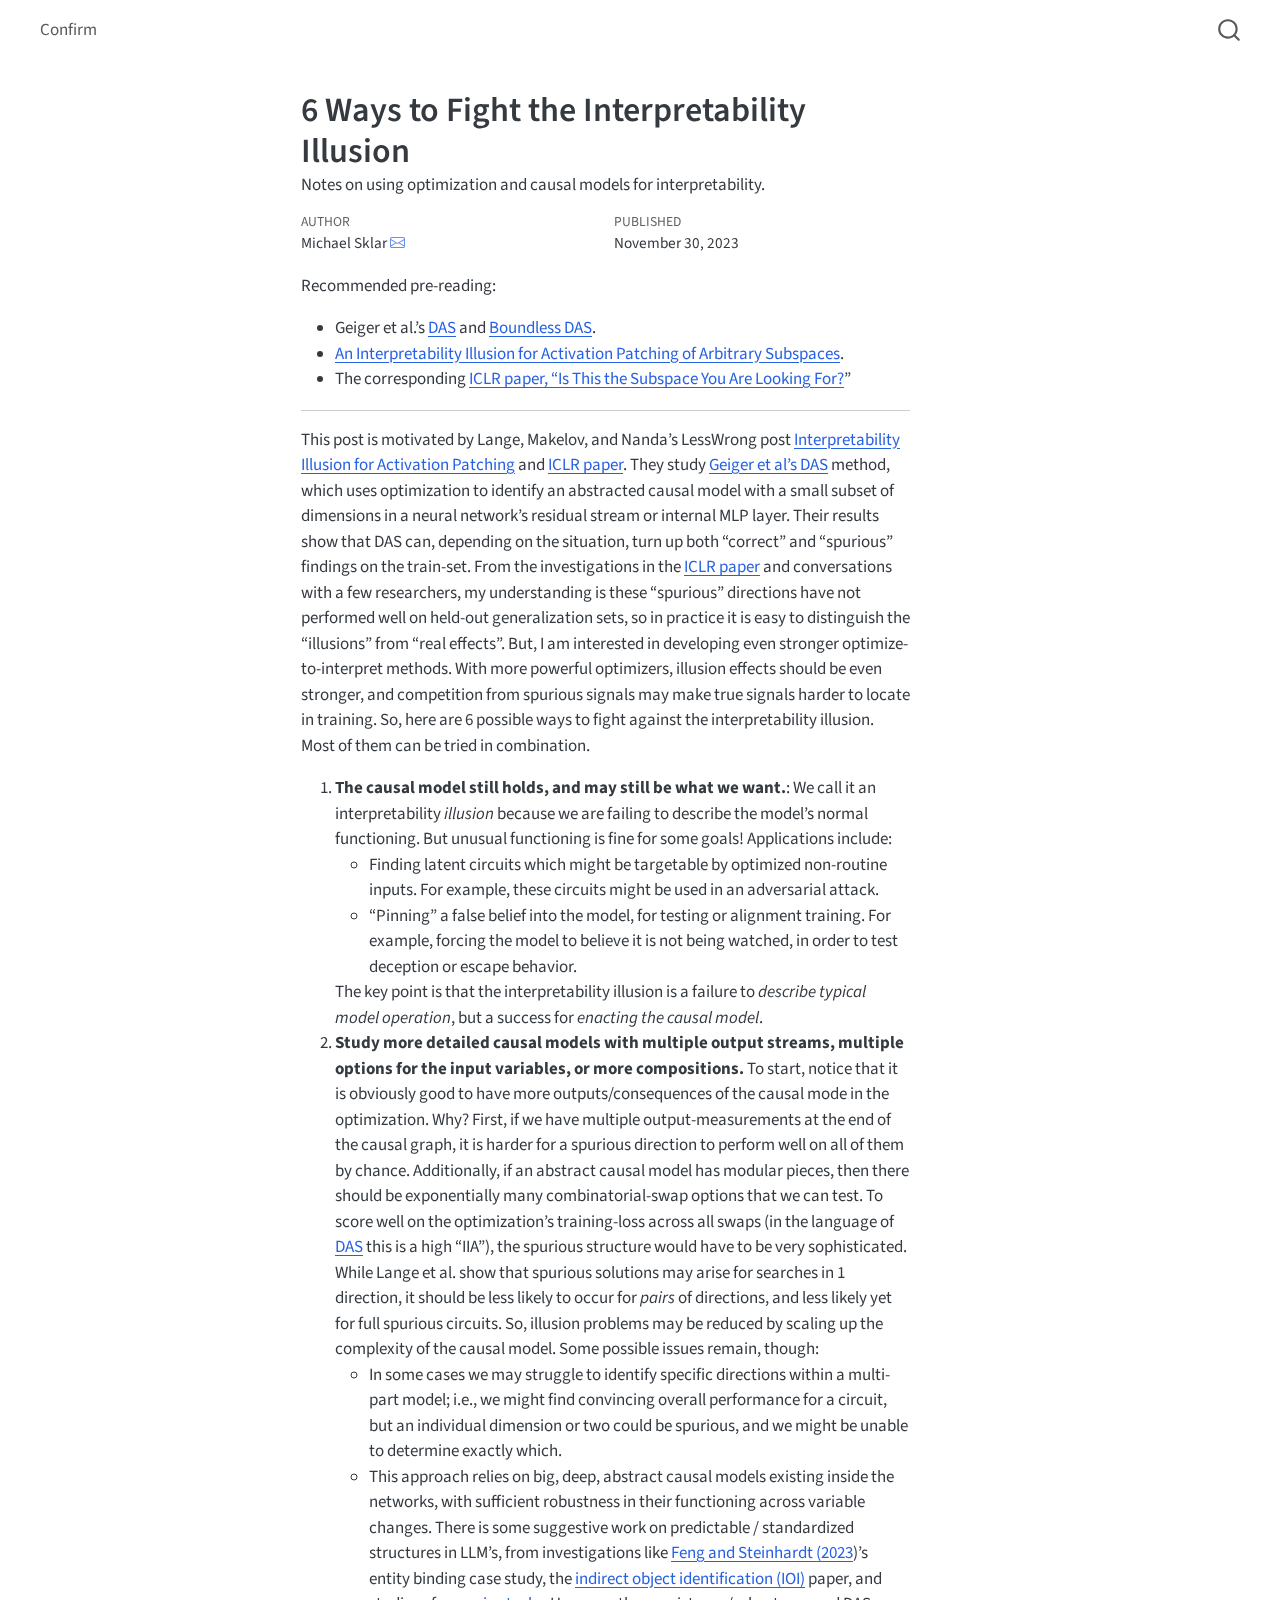
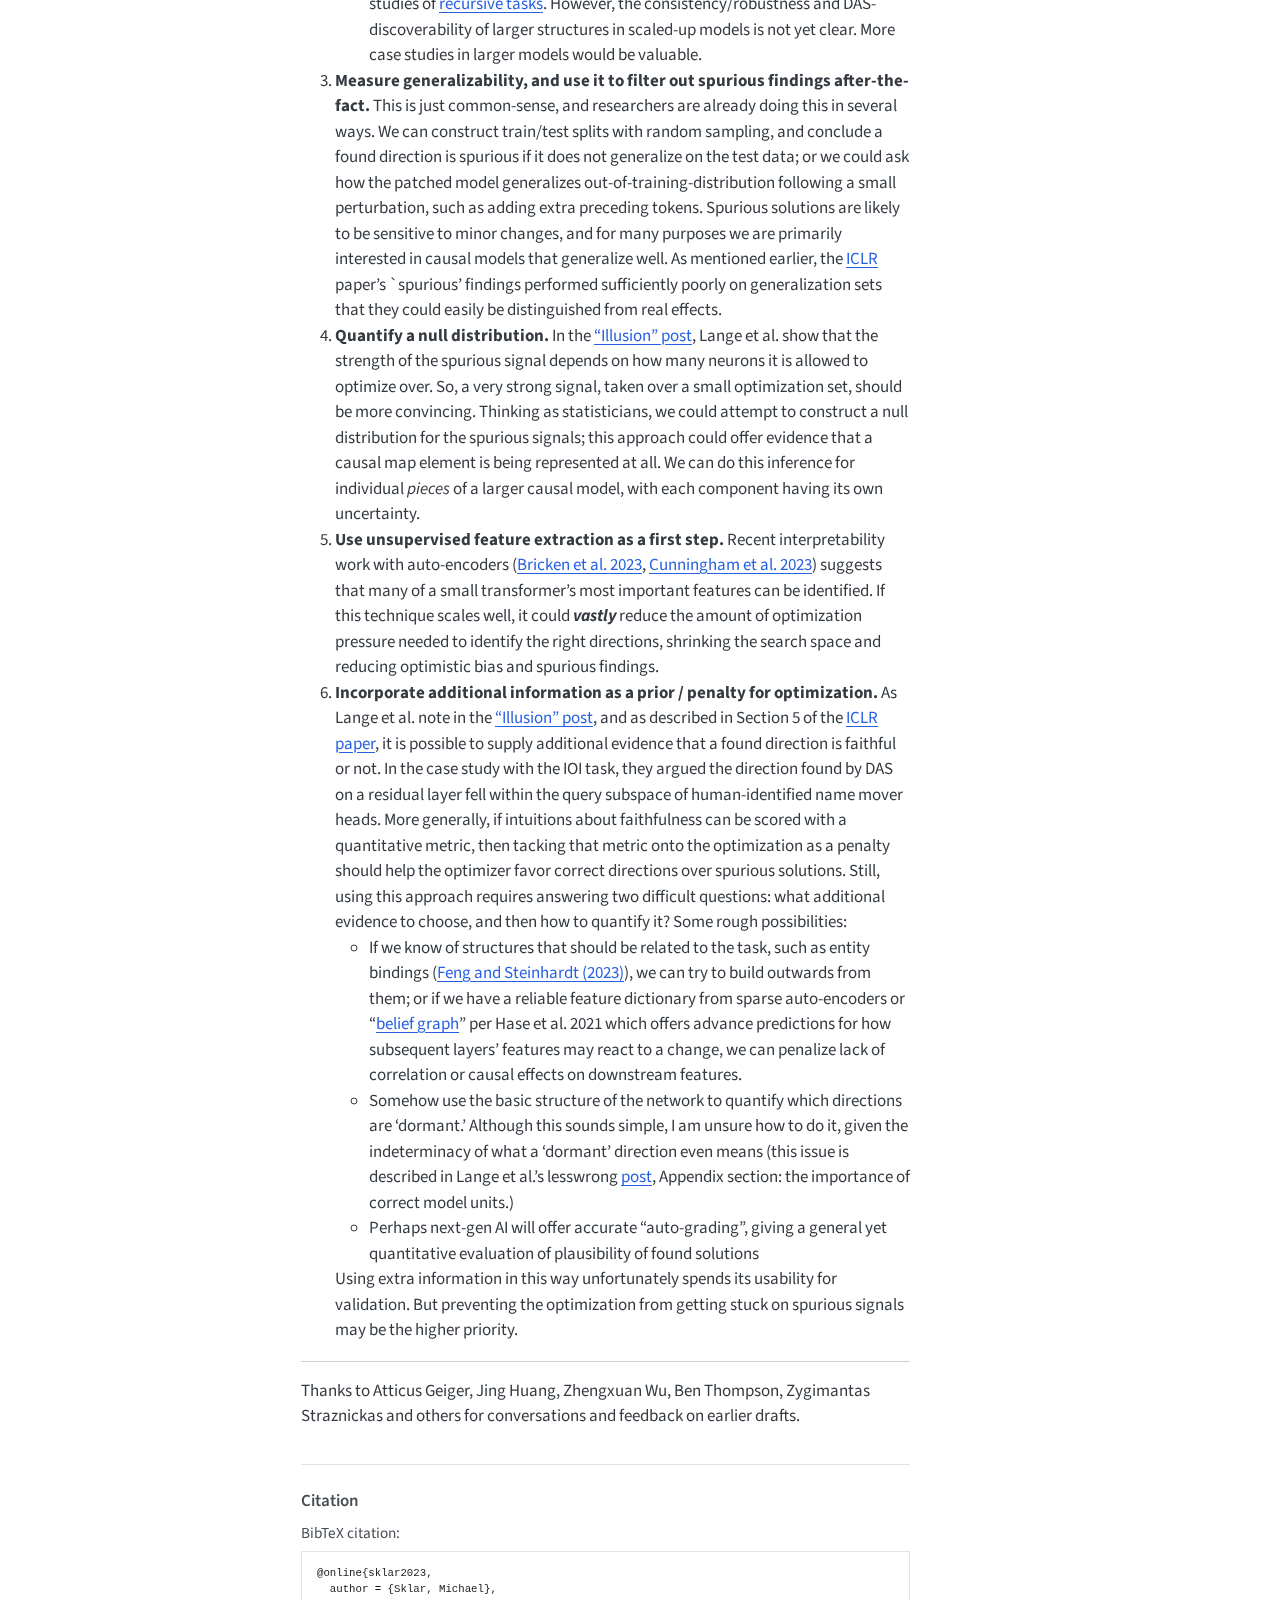
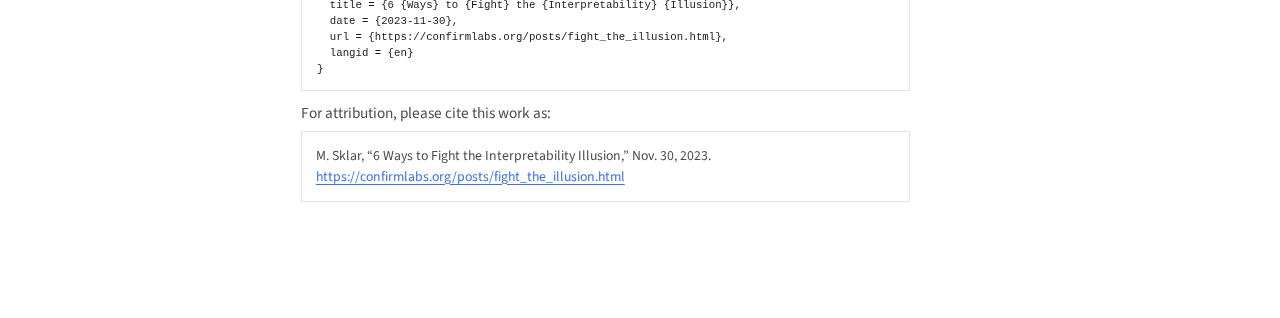
<file: posts/fight_the_illusion.html>
<!DOCTYPE html>
<html xmlns="http://www.w3.org/1999/xhtml" lang="en" xml:lang="en"><head>

<meta charset="utf-8">
<meta name="generator" content="quarto-1.5.57">

<meta name="viewport" content="width=device-width, initial-scale=1.0, user-scalable=yes">

<meta name="author" content="Michael Sklar">
<meta name="dcterms.date" content="2023-11-30">
<meta name="description" content="Notes on using optimization and causal models for interpretability.">

<title>6 Ways to Fight the Interpretability Illusion – Confirm</title>
<style>
code{white-space: pre-wrap;}
span.smallcaps{font-variant: small-caps;}
div.columns{display: flex; gap: min(4vw, 1.5em);}
div.column{flex: auto; overflow-x: auto;}
div.hanging-indent{margin-left: 1.5em; text-indent: -1.5em;}
ul.task-list{list-style: none;}
ul.task-list li input[type="checkbox"] {
  width: 0.8em;
  margin: 0 0.8em 0.2em -1em; /* quarto-specific, see https://github.com/quarto-dev/quarto-cli/issues/4556 */ 
  vertical-align: middle;
}
</style>


<script src="../site_libs/quarto-nav/quarto-nav.js"></script>
<script src="../site_libs/quarto-nav/headroom.min.js"></script>
<script src="../site_libs/clipboard/clipboard.min.js"></script>
<script src="../site_libs/quarto-search/autocomplete.umd.js"></script>
<script src="../site_libs/quarto-search/fuse.min.js"></script>
<script src="../site_libs/quarto-search/quarto-search.js"></script>
<meta name="quarto:offset" content="../">
<script src="../site_libs/quarto-html/quarto.js"></script>
<script src="../site_libs/quarto-html/popper.min.js"></script>
<script src="../site_libs/quarto-html/tippy.umd.min.js"></script>
<script src="../site_libs/quarto-html/anchor.min.js"></script>
<link href="../site_libs/quarto-html/tippy.css" rel="stylesheet">
<link href="../site_libs/quarto-html/quarto-syntax-highlighting.css" rel="stylesheet" id="quarto-text-highlighting-styles">
<script src="../site_libs/bootstrap/bootstrap.min.js"></script>
<link href="../site_libs/bootstrap/bootstrap-icons.css" rel="stylesheet">
<link href="../site_libs/bootstrap/bootstrap.min.css" rel="stylesheet" id="quarto-bootstrap" data-mode="light">
<script id="quarto-search-options" type="application/json">{
  "location": "navbar",
  "copy-button": false,
  "collapse-after": 3,
  "panel-placement": "end",
  "type": "overlay",
  "limit": 50,
  "keyboard-shortcut": [
    "f",
    "/",
    "s"
  ],
  "show-item-context": false,
  "language": {
    "search-no-results-text": "No results",
    "search-matching-documents-text": "matching documents",
    "search-copy-link-title": "Copy link to search",
    "search-hide-matches-text": "Hide additional matches",
    "search-more-match-text": "more match in this document",
    "search-more-matches-text": "more matches in this document",
    "search-clear-button-title": "Clear",
    "search-text-placeholder": "",
    "search-detached-cancel-button-title": "Cancel",
    "search-submit-button-title": "Submit",
    "search-label": "Search"
  }
}</script>
<script async="" src="https://www.googletagmanager.com/gtag/js?id=G-MNDDCB3H9S"></script>

<script type="text/javascript">

window.dataLayer = window.dataLayer || [];
function gtag(){dataLayer.push(arguments);}
gtag('js', new Date());
gtag('config', 'G-MNDDCB3H9S', { 'anonymize_ip': true});
</script>


<link rel="stylesheet" href="../styles.css">
<meta name="citation_title" content="6 Ways to Fight the Interpretability Illusion">
<meta name="citation_author" content="Michael Sklar">
<meta name="citation_publication_date" content="2023-11-30">
<meta name="citation_cover_date" content="2023-11-30">
<meta name="citation_year" content="2023">
<meta name="citation_online_date" content="2023-11-30">
<meta name="citation_fulltext_html_url" content="https://confirmlabs.org/posts/fight_the_illusion.html">
<meta name="citation_language" content="en">
<meta name="citation_reference" content="citation_title=GPT-NeoX-20B: An open-source autoregressive language model;,citation_abstract=We introduce GPT-NeoX-20B, a 20 billion parameter autoregressive language model trained on the Pile, whose weights will be made freely and openly available to the public through a permissive license. It is, to the best of our knowledge, the largest dense autoregressive model that has publicly available weights at the time of submission. In this work, we describe GPT-NeoX-20B’s architecture and training, and evaluate its performance. We open-source the training and evaluation code, as well as the model weights, at https://github.com/EleutherAI/gpt-neox.;,citation_author=Sidney Black;,citation_author=Stella Biderman;,citation_author=Eric Hallahan;,citation_author=Quentin Anthony;,citation_author=Leo Gao;,citation_author=Laurence Golding;,citation_author=Horace He;,citation_author=Connor Leahy;,citation_author=Kyle McDonell;,citation_author=Jason Phang;,citation_author=Michael Pieler;,citation_author=Usvsn Sai Prashanth;,citation_author=Shivanshu Purohit;,citation_author=Laria Reynolds;,citation_author=Jonathan Tow;,citation_author=Ben Wang;,citation_author=Samuel Weinbach;,citation_publication_date=2022-05;,citation_cover_date=2022-05;,citation_year=2022;,citation_fulltext_html_url=https://aclanthology.org/2022.bigscience-1.9;,citation_doi=10.18653/v1/2022.bigscience-1.9;,citation_conference_title=Proceedings of BigScience episode #5 – workshop on challenges &amp;amp;amp; perspectives in creating large language models;,citation_conference=Association for Computational Linguistics;">
<meta name="citation_reference" content="citation_title=The Pile: An 800GB dataset of diverse text for language modeling;,citation_author=Leo Gao;,citation_author=Stella Biderman;,citation_author=Sid Black;,citation_author=Laurence Golding;,citation_author=Travis Hoppe;,citation_author=Charles Foster;,citation_author=Jason Phang;,citation_author=Horace He;,citation_author=Anish Thite;,citation_author=Noa Nabeshima;,citation_author=Shawn Presser;,citation_author=Connor Leahy;,citation_publication_date=2020;,citation_cover_date=2020;,citation_year=2020;,citation_journal_title=arXiv preprint arXiv:2101.00027;">
<meta name="citation_reference" content="citation_title=Pythia: A suite for analyzing large language models across training and scaling;,citation_author=Stella Biderman;,citation_author=Hailey Schoelkopf;,citation_author=Quentin Anthony;,citation_author=Herbie Bradley;,citation_author=Kyle O’Brien;,citation_author=Eric Hallahan;,citation_author=Mohammad Aflah Khan;,citation_author=Shivanshu Purohit;,citation_author=USVSN Sai Prashanth;,citation_author=Edward Raff;,citation_author=Aviya Skowron;,citation_author=Lintang Sutawika;,citation_author=Oskar Wal;,citation_publication_date=2023;,citation_cover_date=2023;,citation_year=2023;,citation_fulltext_html_url=https://arxiv.org/abs/2304.01373;">
<meta name="citation_reference" content="citation_title=A mathematical framework for transformer circuits;,citation_author=Nelson Elhage;,citation_author=Neel Nanda;,citation_author=Catherine Olsson;,citation_author=Tom Henighan;,citation_author=Nicholas Joseph;,citation_author=Ben Mann;,citation_author=Amanda Askell;,citation_author=Yuntao Bai;,citation_author=Anna Chen;,citation_author=Tom Conerly;,citation_author=Nova DasSarma;,citation_author=Dawn Drain;,citation_author=Deep Ganguli;,citation_author=Zac Hatfield-Dodds;,citation_author=Danny Hernandez;,citation_author=Andy Jones;,citation_author=Jackson Kernion;,citation_author=Liane Lovitt;,citation_author=Kamal Ndousse;,citation_author=Dario Amodei;,citation_author=Tom Brown;,citation_author=Jack Clark;,citation_author=Jared Kaplan;,citation_author=Sam McCandlish;,citation_author=Chris Olah;,citation_publication_date=2021;,citation_cover_date=2021;,citation_year=2021;,citation_journal_title=Transformer Circuits Thread;">
<meta name="citation_reference" content="citation_title=Feature visualization;,citation_author=Chris Olah;,citation_author=Alexander Mordvintsev;,citation_author=Ludwig Schubert;,citation_publication_date=2017;,citation_cover_date=2017;,citation_year=2017;,citation_doi=10.23915/distill.00007;,citation_journal_title=Distill;">
<meta name="citation_reference" content="citation_title=What does BERT dream of?;,citation_author=Alex Bäuerle;,citation_author=James Wexler;,citation_publication_date=2018;,citation_cover_date=2018;,citation_year=2018;,citation_fulltext_html_url=https://pair-code.github.io/interpretability/text-dream/blogpost/;">
<meta name="citation_reference" content="citation_title=Inceptionism: Going deeper into neural networks;,citation_author=Alexander Mordvintsev;,citation_author=Christopher Olah;,citation_author=Mike Tyka;,citation_publication_date=2015;,citation_cover_date=2015;,citation_year=2015;,citation_fulltext_html_url=https://research.googleblog.com/2015/06/inceptionism-going-deeper-into-neural.html;">
<meta name="citation_reference" content="citation_title=Categorical reparameterization with gumbel-softmax;,citation_author=Eric Jang;,citation_author=Shixiang Gu;,citation_author=Ben Poole;,citation_publication_date=2017;,citation_cover_date=2017;,citation_year=2017;,citation_fulltext_html_url=https://arxiv.org/abs/1611.01144;">
<meta name="citation_reference" content="citation_title=Universal and transferable adversarial attacks on aligned language models;,citation_author=Andy Zou;,citation_author=Zifan Wang;,citation_author=J. Zico Kolter;,citation_author=Matt Fredrikson;,citation_publication_date=2023;,citation_cover_date=2023;,citation_year=2023;,citation_fulltext_html_url=https://arxiv.org/abs/2307.15043;">
<meta name="citation_reference" content="citation_title=Hard prompts made easy: Gradient-based discrete optimization for prompt tuning and discovery;,citation_author=Yuxin Wen;,citation_author=Neel Jain;,citation_author=John Kirchenbauer;,citation_author=Micah Goldblum;,citation_author=Jonas Geiping;,citation_author=Tom Goldstein;,citation_publication_date=2023;,citation_cover_date=2023;,citation_year=2023;,citation_fulltext_html_url=https://arxiv.org/abs/2302.03668;">
<meta name="citation_reference" content="citation_title=Gradient-based adversarial attacks against text transformers;,citation_author=Chuan Guo;,citation_author=Alexandre Sablayrolles;,citation_author=Hervé Jégou;,citation_author=Douwe Kiela;,citation_publication_date=2021;,citation_cover_date=2021;,citation_year=2021;,citation_fulltext_html_url=https://arxiv.org/abs/2104.13733;">
<meta name="citation_reference" content="citation_title=Universal adversarial triggers for attacking and analyzing NLP;,citation_author=Eric Wallace;,citation_author=Shi Feng;,citation_author=Nikhil Kandpal;,citation_author=Matt Gardner;,citation_author=Sameer Singh;,citation_publication_date=2021;,citation_cover_date=2021;,citation_year=2021;,citation_fulltext_html_url=https://arxiv.org/abs/1908.07125;">
<meta name="citation_reference" content="citation_title=Gradient-based constrained sampling from language models;,citation_author=Sachin Kumar;,citation_author=Biswajit Paria;,citation_author=Yulia Tsvetkov;,citation_publication_date=2022;,citation_cover_date=2022;,citation_year=2022;,citation_fulltext_html_url=https://arxiv.org/abs/2205.12558;">
<meta name="citation_reference" content="citation_title=AutoPrompt: Eliciting knowledge from language models with automatically generated prompts;,citation_author=Taylor Shin;,citation_author=Yasaman Razeghi;,citation_author=Robert L. Logan IV au2;,citation_author=Eric Wallace;,citation_author=Sameer Singh;,citation_publication_date=2020;,citation_cover_date=2020;,citation_year=2020;,citation_fulltext_html_url=https://arxiv.org/abs/2010.15980;">
<meta name="citation_reference" content="citation_title=Toward human readable prompt tuning: Kubrick’s the shining is a good movie, and a good prompt too?;,citation_author=Weijia Shi;,citation_author=Xiaochuang Han;,citation_author=Hila Gonen;,citation_author=Ari Holtzman;,citation_author=Yulia Tsvetkov;,citation_author=Luke Zettlemoyer;,citation_publication_date=2022;,citation_cover_date=2022;,citation_year=2022;,citation_fulltext_html_url=https://arxiv.org/abs/2212.10539;">
<meta name="citation_reference" content="citation_title=HotFlip: White-box adversarial examples for text classification;,citation_author=Javid Ebrahimi;,citation_author=Anyi Rao;,citation_author=Daniel Lowd;,citation_author=Dejing Dou;,citation_publication_date=2018;,citation_cover_date=2018;,citation_year=2018;,citation_fulltext_html_url=https://arxiv.org/abs/1712.06751;">
<meta name="citation_reference" content="citation_title=Finding neurons in a haystack: Case studies with sparse probing;,citation_author=Wes Gurnee;,citation_author=Neel Nanda;,citation_author=Matthew Pauly;,citation_author=Katherine Harvey;,citation_author=Dmitrii Troitskii;,citation_author=Dimitris Bertsimas;,citation_publication_date=2023;,citation_cover_date=2023;,citation_year=2023;,citation_fulltext_html_url=https://arxiv.org/abs/2305.01610;">
<meta name="citation_reference" content="citation_title=Toy models of superposition;,citation_author=Nelson Elhage;,citation_author=Tristan Hume;,citation_author=Catherine Olsson;,citation_author=Nicholas Schiefer;,citation_author=Tom Henighan;,citation_author=Shauna Kravec;,citation_author=Zac Hatfield-Dodds;,citation_author=Robert Lasenby;,citation_author=Dawn Drain;,citation_author=Carol Chen;,citation_author=Roger Grosse;,citation_author=Sam McCandlish;,citation_author=Jared Kaplan;,citation_author=Dario Amodei;,citation_author=Martin Wattenberg;,citation_author=Christopher Olah;,citation_publication_date=2022;,citation_cover_date=2022;,citation_year=2022;,citation_journal_title=Transformer Circuits Thread;">
<meta name="citation_reference" content="citation_title=Bridge the gap between CV and NLP! A gradient-based textual adversarial attack framework;,citation_author=Lifan Yuan;,citation_author=Yichi Zhang;,citation_author=Yangyi Chen;,citation_author=Wei Wei;,citation_publication_date=2023;,citation_cover_date=2023;,citation_year=2023;,citation_fulltext_html_url=https://arxiv.org/abs/2110.15317;">
<meta name="citation_reference" content="citation_title=Automatically auditing large language models via discrete optimization;,citation_author=Erik Jones;,citation_author=Anca Dragan;,citation_author=Aditi Raghunathan;,citation_author=Jacob Steinhardt;,citation_publication_date=2023;,citation_cover_date=2023;,citation_year=2023;,citation_fulltext_html_url=https://arxiv.org/abs/2303.04381;">
<meta name="citation_reference" content="citation_title=Towards monosemanticity: Decomposing language models with dictionary learning;,citation_author=Trenton Bricken;,citation_author=Adly Templeton;,citation_author=Joshua Batson;,citation_author=Brian Chen;,citation_author=Adam Jermyn;,citation_author=Tom Conerly;,citation_author=Nick Turner;,citation_author=Cem Anil;,citation_author=Carson Denison;,citation_author=Amanda Askell;,citation_author=Robert Lasenby;,citation_author=Yifan Wu;,citation_author=Shauna Kravec;,citation_author=Nicholas Schiefer;,citation_author=Tim Maxwell;,citation_author=Nicholas Joseph;,citation_author=Zac Hatfield-Dodds;,citation_author=Alex Tamkin;,citation_author=Karina Nguyen;,citation_author=Brayden McLean;,citation_author=Josiah E Burke;,citation_author=Tristan Hume;,citation_author=Shan Carter;,citation_author=Tom Henighan;,citation_author=Christopher Olah;,citation_publication_date=2023;,citation_cover_date=2023;,citation_year=2023;,citation_journal_title=Transformer Circuits Thread;">
<meta name="citation_reference" content="citation_title=Language models can explain neurons in language models;,citation_author=Steven Bills;,citation_author=Nick Cammarata;,citation_author=Dan Mossing;,citation_author=Henk Tillman;,citation_author=Leo Gao;,citation_author=Gabriel Goh;,citation_author=Ilya Sutskever;,citation_author=Jan Leike;,citation_author=Jeff Wu;,citation_author=William Saunders;,citation_publication_date=2023;,citation_cover_date=2023;,citation_year=2023;,citation_publisher=https://openaipublic.blob.core.windows.net/neuron-explainer/paper/index.html;">
<meta name="citation_reference" content="citation_title=An interpretability illusion for BERT;,citation_author=Tolga Bolukbasi;,citation_author=Adam Pearce;,citation_author=Ann Yuan;,citation_author=Andy Coenen;,citation_author=Emily Reif;,citation_author=Fernanda Viégas;,citation_author=Martin Wattenberg;,citation_publication_date=2021;,citation_cover_date=2021;,citation_year=2021;,citation_fulltext_html_url=https://arxiv.org/abs/2104.07143;">
<meta name="citation_reference" content="citation_title=Understanding neural networks through deep visualization;,citation_author=Jason Yosinski;,citation_author=Jeff Clune;,citation_author=Anh Nguyen;,citation_author=Thomas Fuchs;,citation_author=Hod Lipson;,citation_publication_date=2015;,citation_cover_date=2015;,citation_year=2015;,citation_fulltext_html_url=https://arxiv.org/abs/1506.06579;">
<meta name="citation_reference" content="citation_title=Intriguing properties of neural networks;,citation_author=Christian Szegedy;,citation_author=Wojciech Zaremba;,citation_author=Ilya Sutskever;,citation_author=Joan Bruna;,citation_author=Dumitru Erhan;,citation_author=Ian Goodfellow;,citation_author=Rob Fergus;,citation_publication_date=2014;,citation_cover_date=2014;,citation_year=2014;,citation_fulltext_html_url=https://arxiv.org/abs/1312.6199;">
<meta name="citation_reference" content="citation_title=Sparse autoencoders find highly interpretable features in language models;,citation_author=Hoagy Cunningham;,citation_author=Aidan Ewart;,citation_author=Logan Riggs;,citation_author=Robert Huben;,citation_author=Lee Sharkey;,citation_publication_date=2023;,citation_cover_date=2023;,citation_year=2023;,citation_fulltext_html_url=https://arxiv.org/abs/2309.08600;">
<meta name="citation_reference" content="citation_title=Thread: circuits;,citation_author=Nick Cammarata;,citation_author=Shan Carter;,citation_author=Gabriel Goh;,citation_author=Chris Olah;,citation_author=Michael Petrov;,citation_author=Ludwig Schubert;,citation_author=Chelsea Voss;,citation_author=Ben Egan;,citation_author=Swee Kiat Lim;,citation_publication_date=2020;,citation_cover_date=2020;,citation_year=2020;,citation_doi=10.23915/distill.00024;,citation_journal_title=Distill;">
<meta name="citation_reference" content="citation_title=Fast adversarial attacks on language models in one GPU minute;,citation_author=Vinu Sankar Sadasivan;,citation_author=Shoumik Saha;,citation_author=Gaurang Sriramanan;,citation_author=Priyatham Kattakinda;,citation_author=Atoosa Chegini;,citation_author=Soheil Feizi;,citation_publication_date=2024;,citation_cover_date=2024;,citation_year=2024;,citation_journal_title=arXiv preprint arXiv:2402.15570;">
<meta name="citation_reference" content="citation_title=Improving alignment and robustness with circuit breakers;,citation_author=Andy Zou;,citation_author=Long Phan;,citation_author=Justin Wang;,citation_author=Derek Duenas;,citation_author=Maxwell Lin;,citation_author=Maksym Andriushchenko;,citation_author=Rowan Wang;,citation_author=Zico Kolter;,citation_author=Matt Fredrikson;,citation_author=Dan Hendrycks;,citation_publication_date=2024;,citation_cover_date=2024;,citation_year=2024;,citation_fulltext_html_url=https://arxiv.org/abs/2406.04313;">
<meta name="citation_reference" content="citation_title=OR-bench: An over-refusal benchmark for large language models;,citation_author=Justin Cui;,citation_author=Wei-Lin Chiang;,citation_author=Ion Stoica;,citation_author=Cho-Jui Hsieh;,citation_publication_date=2024;,citation_cover_date=2024;,citation_year=2024;,citation_fulltext_html_url=https://arxiv.org/abs/2405.20947;">
<meta name="citation_reference" content="citation_title=Open source sparse autoencoders for all residual stream layers of GPT2 small;,citation_author=Joseph Bloom;,citation_publication_date=2024;,citation_cover_date=2024;,citation_year=2024;,citation_publisher=https://www.alignmentforum.org/posts/f9EgfLSurAiqRJySD/open-source-sparse-autoencoders-for-all-residual-stream;">
<meta name="citation_reference" content="citation_title=Gemma scope: Open sparse autoencoders everywhere all at once on gemma 2;,citation_author=Tom Lieberum;,citation_author=Senthooran Rajamanoharan;,citation_author=Arthur Conmy;,citation_author=Lewis Smith;,citation_author=Nicolas Sonnerat;,citation_author=Vikrant Varma;,citation_author=János Kramár;,citation_author=Anca Dragan;,citation_author=Rohin Shah;,citation_author=Neel Nanda;,citation_publication_date=2024;,citation_cover_date=2024;,citation_year=2024;,citation_fulltext_html_url=https://arxiv.org/abs/2408.05147;">
<meta name="citation_reference" content="citation_title=FLRT: Fluent student-teacher redteaming;,citation_author=T. Ben Thompson;,citation_author=Michael Sklar;,citation_publication_date=2024;,citation_cover_date=2024;,citation_year=2024;,citation_fulltext_html_url=https://arxiv.org/abs/2407.17447;">
</head>

<body class="floating nav-fixed">

<div id="quarto-search-results"></div>
  <header id="quarto-header" class="headroom fixed-top">
    <nav class="navbar navbar-expand-lg " data-bs-theme="dark">
      <div class="navbar-container container-fluid">
            <div id="quarto-search" class="" title="Search"></div>
          <button class="navbar-toggler" type="button" data-bs-toggle="collapse" data-bs-target="#navbarCollapse" aria-controls="navbarCollapse" role="menu" aria-expanded="false" aria-label="Toggle navigation" onclick="if (window.quartoToggleHeadroom) { window.quartoToggleHeadroom(); }">
  <span class="navbar-toggler-icon"></span>
</button>
          <div class="collapse navbar-collapse" id="navbarCollapse">
            <ul class="navbar-nav navbar-nav-scroll me-auto">
  <li class="nav-item">
    <a class="nav-link" href="../index.html"> 
<span class="menu-text">Confirm</span></a>
  </li>  
</ul>
          </div> <!-- /navcollapse -->
            <div class="quarto-navbar-tools">
</div>
      </div> <!-- /container-fluid -->
    </nav>
</header>
<!-- content -->
<div id="quarto-content" class="quarto-container page-columns page-rows-contents page-layout-article page-navbar">
<!-- sidebar -->
  <nav id="quarto-sidebar" class="sidebar collapse collapse-horizontal quarto-sidebar-collapse-item sidebar-navigation floating overflow-auto">
    
</nav>
<div id="quarto-sidebar-glass" class="quarto-sidebar-collapse-item" data-bs-toggle="collapse" data-bs-target=".quarto-sidebar-collapse-item"></div>
<!-- margin-sidebar -->
    <div id="quarto-margin-sidebar" class="sidebar margin-sidebar zindex-bottom">
    </div>
<!-- main -->
<main class="content" id="quarto-document-content">

<header id="title-block-header" class="quarto-title-block default">
<div class="quarto-title">
<h1 class="title">6 Ways to Fight the Interpretability Illusion</h1>
</div>

<div>
  <div class="description">
    Notes on using optimization and causal models for interpretability.
  </div>
</div>


<div class="quarto-title-meta">

    <div>
    <div class="quarto-title-meta-heading">Author</div>
    <div class="quarto-title-meta-contents">
             <p>Michael Sklar <a href="mailto:michaelbsklar@gmail.com" class="quarto-title-author-email"><i class="bi bi-envelope"></i></a> </p>
          </div>
  </div>
    
    <div>
    <div class="quarto-title-meta-heading">Published</div>
    <div class="quarto-title-meta-contents">
      <p class="date">November 30, 2023</p>
    </div>
  </div>
  
    
  </div>
  


</header>


<!-----

Conversion time: 0.504 seconds.

Using this Markdown file:

1. Paste this output into your source file.
2. See the notes and action items below regarding this conversion run.
3. Check the rendered output (headings, lists, code blocks, tables) for proper
   formatting and use a linkchecker before you publish this page.

Conversion notes:

* Docs to Markdown version 1.0β35
* Tue Nov 28 2023 15:52:28 GMT-0800 (PST)
* Source doc: 6 ways to fight the Interpretability illusion
----->
<p>Recommended pre-reading:</p>
<ul>
<li>Geiger et al.’s <a href="https://arxiv.org/abs/2303.02536">DAS</a> and <a href="https://arxiv.org/pdf/2305.08809.pdf">Boundless DAS</a>.</li>
<li><a href="https://www.lesswrong.com/posts/RFtkRXHebkwxygDe2/an-interpretability-illusion-for-activation-patching-of">An Interpretability Illusion for Activation Patching of Arbitrary Subspaces</a>.</li>
<li>The corresponding <a href="https://openreview.net/forum?id=Ebt7JgMHv1">ICLR paper, “Is This the Subspace You Are Looking For?</a>”</li>
</ul>
<hr>
<p>This post is motivated by Lange, Makelov, and Nanda’s LessWrong post <a href="https://www.lesswrong.com/posts/RFtkRXHebkwxygDe2/an-interpretability-illusion-for-activation-patching-of">Interpretability Illusion for Activation Patching</a> and <a href="https://openreview.net/forum?id=Ebt7JgMHv1">ICLR paper</a>. They study <a href="https://arxiv.org/abs/2303.02536">Geiger et al’s DAS</a> method, which uses optimization to identify an abstracted causal model with a small subset of dimensions in a neural network’s residual stream or internal MLP layer. Their results show that DAS can, depending on the situation, turn up both “correct” and “spurious” findings on the train-set. From the investigations in the <a href="https://openreview.net/forum?id=Ebt7JgMHv1">ICLR paper</a> and conversations with a few researchers, my understanding is these “spurious” directions have not performed well on held-out generalization sets, so in practice it is easy to distinguish the “illusions” from “real effects”. But, I am interested in developing even stronger optimize-to-interpret methods. With more powerful optimizers, illusion effects should be even stronger, and competition from spurious signals may make true signals harder to locate in training. So, here are 6 possible ways to fight against the interpretability illusion. Most of them can be tried in combination.</p>
<ol type="1">
<li><strong>The causal model still holds, and may still be what we want.</strong>: We call it an interpretability <em>illusion</em> because we are failing to describe the model’s normal functioning. But unusual functioning is fine for some goals! Applications include:
<ul>
<li>Finding latent circuits which might be targetable by optimized non-routine inputs. For example, these circuits might be used in an adversarial attack.</li>
<li>“Pinning” a false belief into the model, for testing or alignment training. For example, forcing the model to believe it is not being watched, in order to test deception or escape behavior.</li>
</ul>
The key point is that the interpretability illusion is a failure to <em>describe typical model operation</em>, but a success for <em>enacting the causal model</em>.</li>
<li><strong>Study more detailed causal models with multiple output streams, multiple options for the input variables, or more compositions.</strong> To start, notice that it is obviously good to have more outputs/consequences of the causal mode in the optimization. Why? First, if we have multiple output-measurements at the end of the causal graph, it is harder for a spurious direction to perform well on all of them by chance. Additionally, if an abstract causal model has modular pieces, then there should be exponentially many combinatorial-swap options that we can test. To score well on the optimization’s training-loss across all swaps (in the language of <a href="https://arxiv.org/abs/2303.02536">DAS</a> this is a high “IIA”), the spurious structure would have to be very sophisticated. While Lange et al.&nbsp;show that spurious solutions may arise for searches in 1 direction, it should be less likely to occur for <em>pairs</em> of directions, and less likely yet for full spurious circuits. So, illusion problems may be reduced by scaling up the complexity of the causal model. Some possible issues remain, though:
<ul>
<li>In some cases we may struggle to identify specific directions within a multi-part model; i.e., we might find convincing overall performance for a circuit, but an individual dimension or two could be spurious, and we might be unable to determine exactly which.</li>
<li>This approach relies on big, deep, abstract causal models existing inside the networks, with sufficient robustness in their functioning across variable changes. There is some suggestive work on predictable / standardized structures in LLM’s, from investigations like <a href="https://arxiv.org/pdf/2310.17191.pdf">Feng and Steinhardt (2023</a>)’s entity binding case study, the <a href="https://github.com/redwoodresearch/Easy-Transformer/blob/main/README.md">indirect object identification (IOI)</a> paper, and studies of <a href="https://arxiv.org/pdf/2305.14699.pdf">recursive tasks</a>. However, the consistency/robustness and DAS-discoverability of larger structures in scaled-up models is not yet clear. More case studies in larger models would be valuable.</li>
</ul></li>
<li><strong>Measure generalizability, and use it to filter out spurious findings after-the-fact.</strong> This is just common-sense, and researchers are already doing this in several ways. We can construct train/test splits with random sampling, and conclude a found direction is spurious if it does not generalize on the test data; or we could ask how the patched model generalizes out-of-training-distribution following a small perturbation, such as adding extra preceding tokens. Spurious solutions are likely to be sensitive to minor changes, and for many purposes we are primarily interested in causal models that generalize well. As mentioned earlier, the <a href="https://openreviewnet/forum?id=Ebt7JgMHv1">ICLR</a> paper’s `spurious’ findings performed sufficiently poorly on generalization sets that they could easily be distinguished from real effects.</li>
<li><strong>Quantify a null distribution.</strong> In the <a href="https://www.lesswrong.com/posts/RFtkRXHebkwxygDe2/an-interpretability-illusion-for-activation-patching-of">“Illusion” post</a>, Lange et al.&nbsp;show that the strength of the spurious signal depends on how many neurons it is allowed to optimize over. So, a very strong signal, taken over a small optimization set, should be more convincing. Thinking as statisticians, we could attempt to construct a null distribution for the spurious signals; this approach could offer evidence that a causal map element is being represented at all. We can do this inference for individual <em>pieces</em> of a larger causal model, with each component having its own uncertainty.</li>
<li><strong>Use unsupervised feature extraction as a first step.</strong> Recent interpretability work with auto-encoders (<a href="https://transformer-circuits.pub/2023/monosemantic-features">Bricken et al.&nbsp;2023</a>, <a href="https://arxiv.org/abs/2309.08600">Cunningham et al.&nbsp;2023</a>) suggests that many of a small transformer’s most important features can be identified. If this technique scales well, it could <strong><em>vastly</em></strong> reduce the amount of optimization pressure needed to identify the right directions, shrinking the search space and reducing optimistic bias and spurious findings.</li>
<li><strong>Incorporate additional information as a prior / penalty for optimization.</strong> As Lange et al.&nbsp;note in the <a href="https://www.lesswrong.com/posts/RFtkRXHebkwxygDe2/an-interpretability-illusion-for-activation-patching-of">“Illusion” post</a>, and as described in Section 5 of the <a href="https://openreview.net/forum?id=Ebt7JgMHv1">ICLR paper</a>, it is possible to supply additional evidence that a found direction is faithful or not. In the case study with the IOI task, they argued the direction found by DAS on a residual layer fell within the query subspace of human-identified name mover heads. More generally, if intuitions about faithfulness can be scored with a quantitative metric, then tacking that metric onto the optimization as a penalty should help the optimizer favor correct directions over spurious solutions. Still, using this approach requires answering two difficult questions: what additional evidence to choose, and then how to quantify it? Some rough possibilities:
<ul>
<li>If we know of structures that should be related to the task, such as entity bindings (<a href="https://arxiv.org/pdf/2310.17191.pdf">Feng and Steinhardt (2023)</a>), we can try to build outwards from them; or if we have a reliable feature dictionary from sparse auto-encoders or “<a href="https://arxiv.org/pdf/2111.13654.pdf">belief graph</a>” per Hase et al.&nbsp;2021 which offers advance predictions for how subsequent layers’ features may react to a change, we can penalize lack of correlation or causal effects on downstream features.</li>
<li>Somehow use the basic structure of the network to quantify which directions are ‘dormant.’ Although this sounds simple, I am unsure how to do it, given the indeterminacy of what a ‘dormant’ direction even means (this issue is described in Lange et al.’s lesswrong <a href="https://www.lesswrong.com/posts/RFtkRXHebkwxygDe2/an-interpretability-illusion-for-activation-patching-of">post</a>, Appendix section: the importance of correct model units.)</li>
<li>Perhaps next-gen AI will offer accurate “auto-grading”, giving a general yet quantitative evaluation of plausibility of found solutions</li>
</ul>
Using extra information in this way unfortunately spends its usability for validation. But preventing the optimization from getting stuck on spurious signals may be the higher priority.</li>
</ol>
<hr>
<p>Thanks to Atticus Geiger, Jing Huang, Zhengxuan Wu, Ben Thompson, Zygimantas Straznickas and others for conversations and feedback on earlier drafts.</p>



<div id="quarto-appendix" class="default"><section class="quarto-appendix-contents" id="quarto-citation"><h2 class="anchored quarto-appendix-heading">Citation</h2><div><div class="quarto-appendix-secondary-label">BibTeX citation:</div><pre class="sourceCode code-with-copy quarto-appendix-bibtex"><code class="sourceCode bibtex">@online{sklar2023,
  author = {Sklar, Michael},
  title = {6 {Ways} to {Fight} the {Interpretability} {Illusion}},
  date = {2023-11-30},
  url = {https://confirmlabs.org/posts/fight_the_illusion.html},
  langid = {en}
}
</code><button title="Copy to Clipboard" class="code-copy-button"><i class="bi"></i></button></pre><div class="quarto-appendix-secondary-label">For attribution, please cite this work as:</div><div id="ref-sklar2023" class="csl-entry quarto-appendix-citeas" role="listitem">
<div class="">M.
Sklar, <span>“6 Ways to Fight the Interpretability Illusion,”</span>
Nov. 30, 2023. <a href="https://confirmlabs.org/posts/fight_the_illusion.html">https://confirmlabs.org/posts/fight_the_illusion.html</a></div>
</div></div></section></div></main> <!-- /main -->
<script id="quarto-html-after-body" type="application/javascript">
window.document.addEventListener("DOMContentLoaded", function (event) {
  const toggleBodyColorMode = (bsSheetEl) => {
    const mode = bsSheetEl.getAttribute("data-mode");
    const bodyEl = window.document.querySelector("body");
    if (mode === "dark") {
      bodyEl.classList.add("quarto-dark");
      bodyEl.classList.remove("quarto-light");
    } else {
      bodyEl.classList.add("quarto-light");
      bodyEl.classList.remove("quarto-dark");
    }
  }
  const toggleBodyColorPrimary = () => {
    const bsSheetEl = window.document.querySelector("link#quarto-bootstrap");
    if (bsSheetEl) {
      toggleBodyColorMode(bsSheetEl);
    }
  }
  toggleBodyColorPrimary();  
  const icon = "";
  const anchorJS = new window.AnchorJS();
  anchorJS.options = {
    placement: 'right',
    icon: icon
  };
  anchorJS.add('.anchored');
  const isCodeAnnotation = (el) => {
    for (const clz of el.classList) {
      if (clz.startsWith('code-annotation-')) {                     
        return true;
      }
    }
    return false;
  }
  const onCopySuccess = function(e) {
    // button target
    const button = e.trigger;
    // don't keep focus
    button.blur();
    // flash "checked"
    button.classList.add('code-copy-button-checked');
    var currentTitle = button.getAttribute("title");
    button.setAttribute("title", "Copied!");
    let tooltip;
    if (window.bootstrap) {
      button.setAttribute("data-bs-toggle", "tooltip");
      button.setAttribute("data-bs-placement", "left");
      button.setAttribute("data-bs-title", "Copied!");
      tooltip = new bootstrap.Tooltip(button, 
        { trigger: "manual", 
          customClass: "code-copy-button-tooltip",
          offset: [0, -8]});
      tooltip.show();    
    }
    setTimeout(function() {
      if (tooltip) {
        tooltip.hide();
        button.removeAttribute("data-bs-title");
        button.removeAttribute("data-bs-toggle");
        button.removeAttribute("data-bs-placement");
      }
      button.setAttribute("title", currentTitle);
      button.classList.remove('code-copy-button-checked');
    }, 1000);
    // clear code selection
    e.clearSelection();
  }
  const getTextToCopy = function(trigger) {
      const codeEl = trigger.previousElementSibling.cloneNode(true);
      for (const childEl of codeEl.children) {
        if (isCodeAnnotation(childEl)) {
          childEl.remove();
        }
      }
      return codeEl.innerText;
  }
  const clipboard = new window.ClipboardJS('.code-copy-button:not([data-in-quarto-modal])', {
    text: getTextToCopy
  });
  clipboard.on('success', onCopySuccess);
  if (window.document.getElementById('quarto-embedded-source-code-modal')) {
    // For code content inside modals, clipBoardJS needs to be initialized with a container option
    // TODO: Check when it could be a function (https://github.com/zenorocha/clipboard.js/issues/860)
    const clipboardModal = new window.ClipboardJS('.code-copy-button[data-in-quarto-modal]', {
      text: getTextToCopy,
      container: window.document.getElementById('quarto-embedded-source-code-modal')
    });
    clipboardModal.on('success', onCopySuccess);
  }
    var localhostRegex = new RegExp(/^(?:http|https):\/\/localhost\:?[0-9]*\//);
    var mailtoRegex = new RegExp(/^mailto:/);
      var filterRegex = new RegExp("https:\/\/confirmlabs\.org");
    var isInternal = (href) => {
        return filterRegex.test(href) || localhostRegex.test(href) || mailtoRegex.test(href);
    }
    // Inspect non-navigation links and adorn them if external
 	var links = window.document.querySelectorAll('a[href]:not(.nav-link):not(.navbar-brand):not(.toc-action):not(.sidebar-link):not(.sidebar-item-toggle):not(.pagination-link):not(.no-external):not([aria-hidden]):not(.dropdown-item):not(.quarto-navigation-tool):not(.about-link)');
    for (var i=0; i<links.length; i++) {
      const link = links[i];
      if (!isInternal(link.href)) {
        // undo the damage that might have been done by quarto-nav.js in the case of
        // links that we want to consider external
        if (link.dataset.originalHref !== undefined) {
          link.href = link.dataset.originalHref;
        }
      }
    }
  function tippyHover(el, contentFn, onTriggerFn, onUntriggerFn) {
    const config = {
      allowHTML: true,
      maxWidth: 500,
      delay: 100,
      arrow: false,
      appendTo: function(el) {
          return el.parentElement;
      },
      interactive: true,
      interactiveBorder: 10,
      theme: 'quarto',
      placement: 'bottom-start',
    };
    if (contentFn) {
      config.content = contentFn;
    }
    if (onTriggerFn) {
      config.onTrigger = onTriggerFn;
    }
    if (onUntriggerFn) {
      config.onUntrigger = onUntriggerFn;
    }
    window.tippy(el, config); 
  }
  const noterefs = window.document.querySelectorAll('a[role="doc-noteref"]');
  for (var i=0; i<noterefs.length; i++) {
    const ref = noterefs[i];
    tippyHover(ref, function() {
      // use id or data attribute instead here
      let href = ref.getAttribute('data-footnote-href') || ref.getAttribute('href');
      try { href = new URL(href).hash; } catch {}
      const id = href.replace(/^#\/?/, "");
      const note = window.document.getElementById(id);
      if (note) {
        return note.innerHTML;
      } else {
        return "";
      }
    });
  }
  const xrefs = window.document.querySelectorAll('a.quarto-xref');
  const processXRef = (id, note) => {
    // Strip column container classes
    const stripColumnClz = (el) => {
      el.classList.remove("page-full", "page-columns");
      if (el.children) {
        for (const child of el.children) {
          stripColumnClz(child);
        }
      }
    }
    stripColumnClz(note)
    if (id === null || id.startsWith('sec-')) {
      // Special case sections, only their first couple elements
      const container = document.createElement("div");
      if (note.children && note.children.length > 2) {
        container.appendChild(note.children[0].cloneNode(true));
        for (let i = 1; i < note.children.length; i++) {
          const child = note.children[i];
          if (child.tagName === "P" && child.innerText === "") {
            continue;
          } else {
            container.appendChild(child.cloneNode(true));
            break;
          }
        }
        if (window.Quarto?.typesetMath) {
          window.Quarto.typesetMath(container);
        }
        return container.innerHTML
      } else {
        if (window.Quarto?.typesetMath) {
          window.Quarto.typesetMath(note);
        }
        return note.innerHTML;
      }
    } else {
      // Remove any anchor links if they are present
      const anchorLink = note.querySelector('a.anchorjs-link');
      if (anchorLink) {
        anchorLink.remove();
      }
      if (window.Quarto?.typesetMath) {
        window.Quarto.typesetMath(note);
      }
      // TODO in 1.5, we should make sure this works without a callout special case
      if (note.classList.contains("callout")) {
        return note.outerHTML;
      } else {
        return note.innerHTML;
      }
    }
  }
  for (var i=0; i<xrefs.length; i++) {
    const xref = xrefs[i];
    tippyHover(xref, undefined, function(instance) {
      instance.disable();
      let url = xref.getAttribute('href');
      let hash = undefined; 
      if (url.startsWith('#')) {
        hash = url;
      } else {
        try { hash = new URL(url).hash; } catch {}
      }
      if (hash) {
        const id = hash.replace(/^#\/?/, "");
        const note = window.document.getElementById(id);
        if (note !== null) {
          try {
            const html = processXRef(id, note.cloneNode(true));
            instance.setContent(html);
          } finally {
            instance.enable();
            instance.show();
          }
        } else {
          // See if we can fetch this
          fetch(url.split('#')[0])
          .then(res => res.text())
          .then(html => {
            const parser = new DOMParser();
            const htmlDoc = parser.parseFromString(html, "text/html");
            const note = htmlDoc.getElementById(id);
            if (note !== null) {
              const html = processXRef(id, note);
              instance.setContent(html);
            } 
          }).finally(() => {
            instance.enable();
            instance.show();
          });
        }
      } else {
        // See if we can fetch a full url (with no hash to target)
        // This is a special case and we should probably do some content thinning / targeting
        fetch(url)
        .then(res => res.text())
        .then(html => {
          const parser = new DOMParser();
          const htmlDoc = parser.parseFromString(html, "text/html");
          const note = htmlDoc.querySelector('main.content');
          if (note !== null) {
            // This should only happen for chapter cross references
            // (since there is no id in the URL)
            // remove the first header
            if (note.children.length > 0 && note.children[0].tagName === "HEADER") {
              note.children[0].remove();
            }
            const html = processXRef(null, note);
            instance.setContent(html);
          } 
        }).finally(() => {
          instance.enable();
          instance.show();
        });
      }
    }, function(instance) {
    });
  }
      let selectedAnnoteEl;
      const selectorForAnnotation = ( cell, annotation) => {
        let cellAttr = 'data-code-cell="' + cell + '"';
        let lineAttr = 'data-code-annotation="' +  annotation + '"';
        const selector = 'span[' + cellAttr + '][' + lineAttr + ']';
        return selector;
      }
      const selectCodeLines = (annoteEl) => {
        const doc = window.document;
        const targetCell = annoteEl.getAttribute("data-target-cell");
        const targetAnnotation = annoteEl.getAttribute("data-target-annotation");
        const annoteSpan = window.document.querySelector(selectorForAnnotation(targetCell, targetAnnotation));
        const lines = annoteSpan.getAttribute("data-code-lines").split(",");
        const lineIds = lines.map((line) => {
          return targetCell + "-" + line;
        })
        let top = null;
        let height = null;
        let parent = null;
        if (lineIds.length > 0) {
            //compute the position of the single el (top and bottom and make a div)
            const el = window.document.getElementById(lineIds[0]);
            top = el.offsetTop;
            height = el.offsetHeight;
            parent = el.parentElement.parentElement;
          if (lineIds.length > 1) {
            const lastEl = window.document.getElementById(lineIds[lineIds.length - 1]);
            const bottom = lastEl.offsetTop + lastEl.offsetHeight;
            height = bottom - top;
          }
          if (top !== null && height !== null && parent !== null) {
            // cook up a div (if necessary) and position it 
            let div = window.document.getElementById("code-annotation-line-highlight");
            if (div === null) {
              div = window.document.createElement("div");
              div.setAttribute("id", "code-annotation-line-highlight");
              div.style.position = 'absolute';
              parent.appendChild(div);
            }
            div.style.top = top - 2 + "px";
            div.style.height = height + 4 + "px";
            div.style.left = 0;
            let gutterDiv = window.document.getElementById("code-annotation-line-highlight-gutter");
            if (gutterDiv === null) {
              gutterDiv = window.document.createElement("div");
              gutterDiv.setAttribute("id", "code-annotation-line-highlight-gutter");
              gutterDiv.style.position = 'absolute';
              const codeCell = window.document.getElementById(targetCell);
              const gutter = codeCell.querySelector('.code-annotation-gutter');
              gutter.appendChild(gutterDiv);
            }
            gutterDiv.style.top = top - 2 + "px";
            gutterDiv.style.height = height + 4 + "px";
          }
          selectedAnnoteEl = annoteEl;
        }
      };
      const unselectCodeLines = () => {
        const elementsIds = ["code-annotation-line-highlight", "code-annotation-line-highlight-gutter"];
        elementsIds.forEach((elId) => {
          const div = window.document.getElementById(elId);
          if (div) {
            div.remove();
          }
        });
        selectedAnnoteEl = undefined;
      };
        // Handle positioning of the toggle
    window.addEventListener(
      "resize",
      throttle(() => {
        elRect = undefined;
        if (selectedAnnoteEl) {
          selectCodeLines(selectedAnnoteEl);
        }
      }, 10)
    );
    function throttle(fn, ms) {
    let throttle = false;
    let timer;
      return (...args) => {
        if(!throttle) { // first call gets through
            fn.apply(this, args);
            throttle = true;
        } else { // all the others get throttled
            if(timer) clearTimeout(timer); // cancel #2
            timer = setTimeout(() => {
              fn.apply(this, args);
              timer = throttle = false;
            }, ms);
        }
      };
    }
      // Attach click handler to the DT
      const annoteDls = window.document.querySelectorAll('dt[data-target-cell]');
      for (const annoteDlNode of annoteDls) {
        annoteDlNode.addEventListener('click', (event) => {
          const clickedEl = event.target;
          if (clickedEl !== selectedAnnoteEl) {
            unselectCodeLines();
            const activeEl = window.document.querySelector('dt[data-target-cell].code-annotation-active');
            if (activeEl) {
              activeEl.classList.remove('code-annotation-active');
            }
            selectCodeLines(clickedEl);
            clickedEl.classList.add('code-annotation-active');
          } else {
            // Unselect the line
            unselectCodeLines();
            clickedEl.classList.remove('code-annotation-active');
          }
        });
      }
  const findCites = (el) => {
    const parentEl = el.parentElement;
    if (parentEl) {
      const cites = parentEl.dataset.cites;
      if (cites) {
        return {
          el,
          cites: cites.split(' ')
        };
      } else {
        return findCites(el.parentElement)
      }
    } else {
      return undefined;
    }
  };
  var bibliorefs = window.document.querySelectorAll('a[role="doc-biblioref"]');
  for (var i=0; i<bibliorefs.length; i++) {
    const ref = bibliorefs[i];
    const citeInfo = findCites(ref);
    if (citeInfo) {
      tippyHover(citeInfo.el, function() {
        var popup = window.document.createElement('div');
        citeInfo.cites.forEach(function(cite) {
          var citeDiv = window.document.createElement('div');
          citeDiv.classList.add('hanging-indent');
          citeDiv.classList.add('csl-entry');
          var biblioDiv = window.document.getElementById('ref-' + cite);
          if (biblioDiv) {
            citeDiv.innerHTML = biblioDiv.innerHTML;
          }
          popup.appendChild(citeDiv);
        });
        return popup.innerHTML;
      });
    }
  }
});
</script>
</div> <!-- /content -->




</body></html>
</file>
<file: site_libs/quarto-html/tippy.css>
.tippy-box[data-animation=fade][data-state=hidden]{opacity:0}[data-tippy-root]{max-width:calc(100vw - 10px)}.tippy-box{position:relative;background-color:#333;color:#fff;border-radius:4px;font-size:14px;line-height:1.4;white-space:normal;outline:0;transition-property:transform,visibility,opacity}.tippy-box[data-placement^=top]>.tippy-arrow{bottom:0}.tippy-box[data-placement^=top]>.tippy-arrow:before{bottom:-7px;left:0;border-width:8px 8px 0;border-top-color:initial;transform-origin:center top}.tippy-box[data-placement^=bottom]>.tippy-arrow{top:0}.tippy-box[data-placement^=bottom]>.tippy-arrow:before{top:-7px;left:0;border-width:0 8px 8px;border-bottom-color:initial;transform-origin:center bottom}.tippy-box[data-placement^=left]>.tippy-arrow{right:0}.tippy-box[data-placement^=left]>.tippy-arrow:before{border-width:8px 0 8px 8px;border-left-color:initial;right:-7px;transform-origin:center left}.tippy-box[data-placement^=right]>.tippy-arrow{left:0}.tippy-box[data-placement^=right]>.tippy-arrow:before{left:-7px;border-width:8px 8px 8px 0;border-right-color:initial;transform-origin:center right}.tippy-box[data-inertia][data-state=visible]{transition-timing-function:cubic-bezier(.54,1.5,.38,1.11)}.tippy-arrow{width:16px;height:16px;color:#333}.tippy-arrow:before{content:"";position:absolute;border-color:transparent;border-style:solid}.tippy-content{position:relative;padding:5px 9px;z-index:1}
</file>
<file: site_libs/quarto-html/quarto-syntax-highlighting.css>
/* quarto syntax highlight colors */
:root {
  --quarto-hl-ot-color: #003B4F;
  --quarto-hl-at-color: #657422;
  --quarto-hl-ss-color: #20794D;
  --quarto-hl-an-color: #5E5E5E;
  --quarto-hl-fu-color: #4758AB;
  --quarto-hl-st-color: #20794D;
  --quarto-hl-cf-color: #003B4F;
  --quarto-hl-op-color: #5E5E5E;
  --quarto-hl-er-color: #AD0000;
  --quarto-hl-bn-color: #AD0000;
  --quarto-hl-al-color: #AD0000;
  --quarto-hl-va-color: #111111;
  --quarto-hl-bu-color: inherit;
  --quarto-hl-ex-color: inherit;
  --quarto-hl-pp-color: #AD0000;
  --quarto-hl-in-color: #5E5E5E;
  --quarto-hl-vs-color: #20794D;
  --quarto-hl-wa-color: #5E5E5E;
  --quarto-hl-do-color: #5E5E5E;
  --quarto-hl-im-color: #00769E;
  --quarto-hl-ch-color: #20794D;
  --quarto-hl-dt-color: #AD0000;
  --quarto-hl-fl-color: #AD0000;
  --quarto-hl-co-color: #5E5E5E;
  --quarto-hl-cv-color: #5E5E5E;
  --quarto-hl-cn-color: #8f5902;
  --quarto-hl-sc-color: #5E5E5E;
  --quarto-hl-dv-color: #AD0000;
  --quarto-hl-kw-color: #003B4F;
}

/* other quarto variables */
:root {
  --quarto-font-monospace: SFMono-Regular, Menlo, Monaco, Consolas, "Liberation Mono", "Courier New", monospace;
}

pre > code.sourceCode > span {
  color: #003B4F;
}

code span {
  color: #003B4F;
}

code.sourceCode > span {
  color: #003B4F;
}

div.sourceCode,
div.sourceCode pre.sourceCode {
  color: #003B4F;
}

code span.ot {
  color: #003B4F;
  font-style: inherit;
}

code span.at {
  color: #657422;
  font-style: inherit;
}

code span.ss {
  color: #20794D;
  font-style: inherit;
}

code span.an {
  color: #5E5E5E;
  font-style: inherit;
}

code span.fu {
  color: #4758AB;
  font-style: inherit;
}

code span.st {
  color: #20794D;
  font-style: inherit;
}

code span.cf {
  color: #003B4F;
  font-weight: bold;
  font-style: inherit;
}

code span.op {
  color: #5E5E5E;
  font-style: inherit;
}

code span.er {
  color: #AD0000;
  font-style: inherit;
}

code span.bn {
  color: #AD0000;
  font-style: inherit;
}

code span.al {
  color: #AD0000;
  font-style: inherit;
}

code span.va {
  color: #111111;
  font-style: inherit;
}

code span.bu {
  font-style: inherit;
}

code span.ex {
  font-style: inherit;
}

code span.pp {
  color: #AD0000;
  font-style: inherit;
}

code span.in {
  color: #5E5E5E;
  font-style: inherit;
}

code span.vs {
  color: #20794D;
  font-style: inherit;
}

code span.wa {
  color: #5E5E5E;
  font-style: italic;
}

code span.do {
  color: #5E5E5E;
  font-style: italic;
}

code span.im {
  color: #00769E;
  font-style: inherit;
}

code span.ch {
  color: #20794D;
  font-style: inherit;
}

code span.dt {
  color: #AD0000;
  font-style: inherit;
}

code span.fl {
  color: #AD0000;
  font-style: inherit;
}

code span.co {
  color: #5E5E5E;
  font-style: inherit;
}

code span.cv {
  color: #5E5E5E;
  font-style: italic;
}

code span.cn {
  color: #8f5902;
  font-style: inherit;
}

code span.sc {
  color: #5E5E5E;
  font-style: inherit;
}

code span.dv {
  color: #AD0000;
  font-style: inherit;
}

code span.kw {
  color: #003B4F;
  font-weight: bold;
  font-style: inherit;
}

.prevent-inlining {
  content: "</";
}

/*# sourceMappingURL=debc5d5d77c3f9108843748ff7464032.css.map */
</file>
<file: styles.css>
.smaller {
    font-size: 0.8em;
}

.output-wrap code {
    white-space: pre-wrap !important;
    word-wrap: break-word !important;
}
</file>
